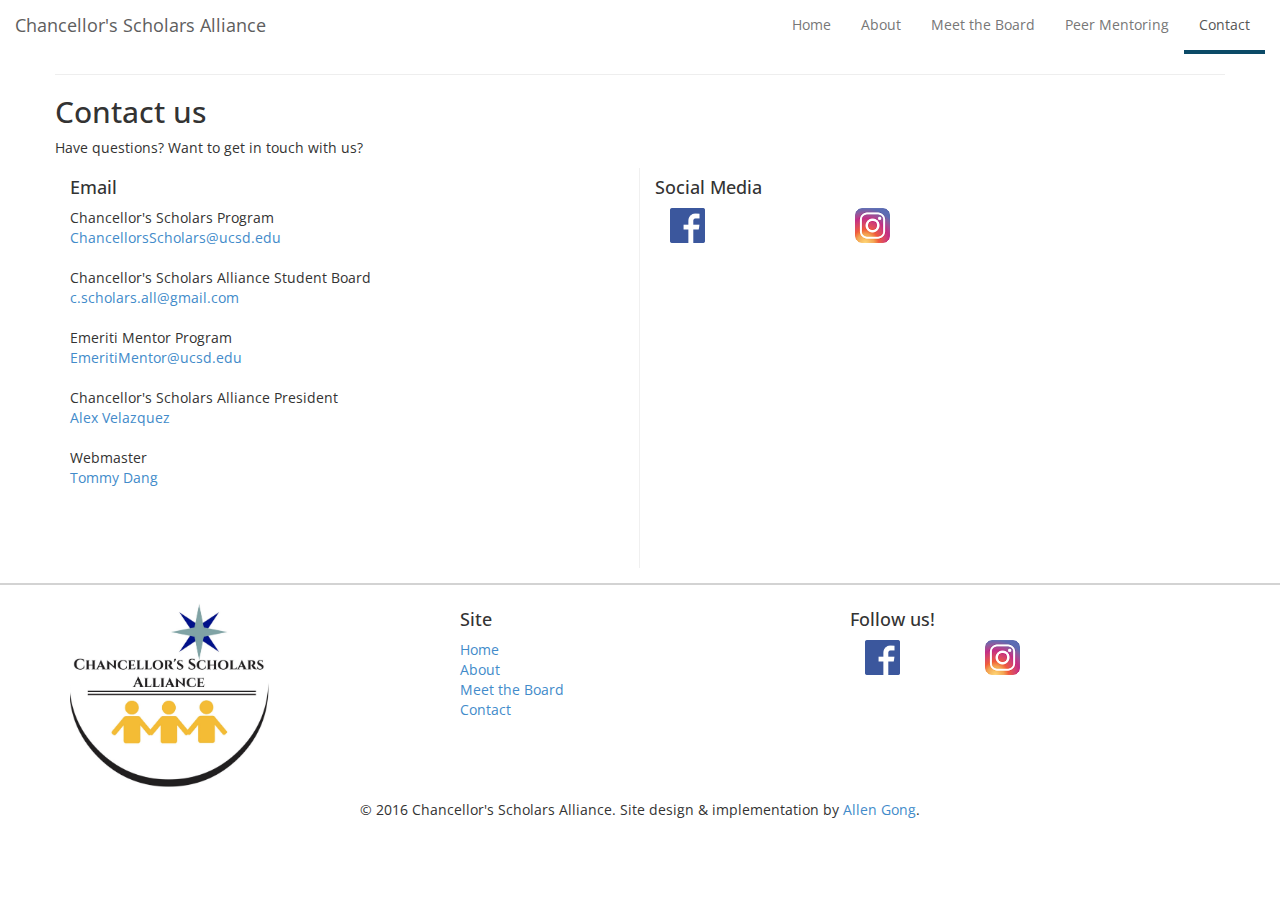
<file: contact.html>
<!DOCTYPE html>
<html lang="en">
    <head>
      <meta charset="utf-8">
      <meta http-equiv="X-UA-Compatible" content="IE=edge">
      <meta name="viewport" content="width=device-width, initial-scale=1">
      <meta name="description" content="The official website of the Chancellor's Scholars Alliance.">
      <meta name="author" content="AllenG">
      <link rel="icon" href="img/csa-icon.png">

      <title>Contact Us | Chancellor's Scholars Alliance</title>

      <!-- core CSS -->
      <link href="css/bootstrap.min.css" rel="stylesheet">
      <!--
      <link href="css/jquery-ui.min.css" rel="stylesheet">
      <link href="css/jquery-ui.structure.min.css" rel="stylesheet">
      <link href="css/jquery-ui.theme.min.css" rel="stylesheet">-->
      <link href="css/animate.min.css" rel="stylesheet" />
      <link href="https://cdnjs.cloudflare.com/ajax/libs/font-awesome/4.4.0/css/font-awesome.min.css" rel="stylesheet" />
      <link rel="stylesheet" href="css/site-specific.css">
      <link href='https://fonts.googleapis.com/css?family=Open+Sans:400,600' rel='stylesheet' type='text/css'>

      <!-- HTML5 shim and Respond.js IE8 support of HTML5 elements and media queries -->
      <!--[if lt IE 9]>
        <script src="https://oss.maxcdn.com/html5shiv/3.7.2/html5shiv.min.js"></script>
        <script src="https://oss.maxcdn.com/respond/1.4.2/respond.min.js"></script>
      <![endif]-->
    </head>

    <body>

      <!-- top navigation -->
      <nav class="navbar navbar-default csa-nav">
        <div class="container-fluid">
          <!-- Brand and toggle get grouped for better mobile display -->
          <div class="navbar-header">
            <button type="button" class="navbar-toggle collapsed" data-toggle="collapse" data-target="#csa-top-nav" aria-expanded="false">
              <span class="sr-only">Toggle navigation</span>
              <span class="icon-bar"></span>
              <span class="icon-bar"></span>
              <span class="icon-bar"></span>
            </button>
            <a class="navbar-brand" href="index.html">Chancellor's Scholars Alliance</a>
          </div>

          <!-- Collect the nav links, forms, and other content for toggling -->
          <div class="collapse navbar-collapse" id="csa-top-nav">
            <ul class="nav navbar-nav navbar-right">
              <li><a href="index.html">Home</a></li>
              <li><a href="about.html">About</a></li>
              <li><a href="meettheboard.html">Meet the Board</a></li>
              <li><a href="peer-mentoring.html"> Peer Mentoring </a></li>
              <li class="active"><a href="contact.html">Contact</a></li>
            </ul>
          </div><!-- /.navbar-collapse -->
        </div><!-- /.container-fluid -->
      </nav>

      <!-- main content contact us -->
      <div class="container contact-main">
        <div class="row">
          <hr />
          <h2>Contact us</h2>
          <p>
            Have questions? Want to get in touch with us?
          </p>

          <div class="col-sm-6 col-1">
            <h4>Email</h4>
            Chancellor's Scholars Program<br>
		  <a href="mailto:ChancellorsScholars@gmail.com">ChancellorsScholars@ucsd.edu</a>
		  <br>
		  <br>Chancellor's Scholars Alliance Student Board<br>
		  <a href="mailto:c.scholars.all@gmail.com">c.scholars.all@gmail.com</a>
		  <br>
		  <br>Emeriti Mentor Program<br>
		  <a href="mailto:EmeritiMentor@gmail.com">EmeritiMentor@ucsd.edu</a>
		  <br>
      <br> Chancellor's Scholars Alliance President <br>
      <a href="mailto:a4velazq@ucsd.edu"> Alex Velazquez </a><br>
		  <br>Webmaster<br>
		  <a href="mailto:tod003@ucsd.edu"> Tommy Dang </a>
          </div>
          <div class="col-sm-6 col-2">
            <h4>Social Media</h4>
            <div class="social-media">
              <div class="col-sm-4">
                <a href="https://www.facebook.com/groups/480410525345932/" target="_blank" title="Facebook"><img alt="facebook" src="img/FB-f-Logo__blue_57.png" /></a>
              </div>
			<div class="col-sm-4">
                <a href="https://www.instagram.com/ucsd_chancellorscholars/" target="_blank" title="Instagram"><img alt="instagram" src="img/instagram_logo.png" /></a>
              </div>
              <div class="col-sm-8">
                <!-- placeholder for alignment, replace with actual links when those accounts are set up -->
              </div>
            </div>
            <br /><br />
            <!--<div style="clear:both">More coming soon!</div> -->
          </div>
      </div>
      </div>
      <div class="bar-divider gray"></div>
      <footer>
        <div class="container">
          <div class="row">
            <div class="logo col-sm-4">
              <img class="lazy" alt="csa logo" data-original="img/csa-logo.jpg" src="" />
            </div>

            <div class="site-map col-sm-4">
              <h4>Site</h4>
              <div class="site-links">
                <div><a href="index.html">Home</a></div>
                <div><a href="about.html">About</a></div>
                <div><a href="meettheboard.html">Meet the Board</a></div>
                <div><a href="contact.html">Contact</a></div>
              </div>
            </div>

            <div class="follow col-sm-4">
              <h4>Follow us!</h4>
              <div class="social-media">
                <div class="col-sm-4">
                  <a href="https://www.facebook.com/groups/480410525345932/" target="_blank" title="Facebook"><img alt="facebook" src="img/FB-f-Logo__blue_57.png" /></a>
                </div>
              </div>
              <div class="social-media">
                <div class="col-sm-4">
                  <a href="https://www.instagram.com/ucsd_chancellorscholars/" target="_blank" title="Instagram"><img alt="instagram" src="img/instagram_logo.png" /></a>
                </div>
              </div>
            </div>
          </div>
          <div class="row text-center">
            <p>&copy; 2016 Chancellor's Scholars Alliance. Site design &amp; implementation by <a href="mailto:alm.gong@gmail.com">Allen Gong</a>.</p>
          </div>
        </div>
      </footer>
    </body>

  <!-- scripts placed at bottom to not defer loading -->
  <script src="https://cdnjs.cloudflare.com/ajax/libs/jquery/2.1.4/jquery.min.js"></script>
  <script src="js/bootstrap.min.js"></script>
  <script src="js/jquery-ui.min.js"></script>
  <script src="js/jquery.lazyload.min.js"></script>
  <script type="text/javascript">
  $(document).ready(function() {
    $('.lazy').lazyload({
      effect:'fadeIn'
    });

    $('nav li:not(.active)').hover(function() {
      $(this).addClass('active');
    },
    function() {
      $(this).removeClass('active');
    });
  });
  </script>
</html>
</file>
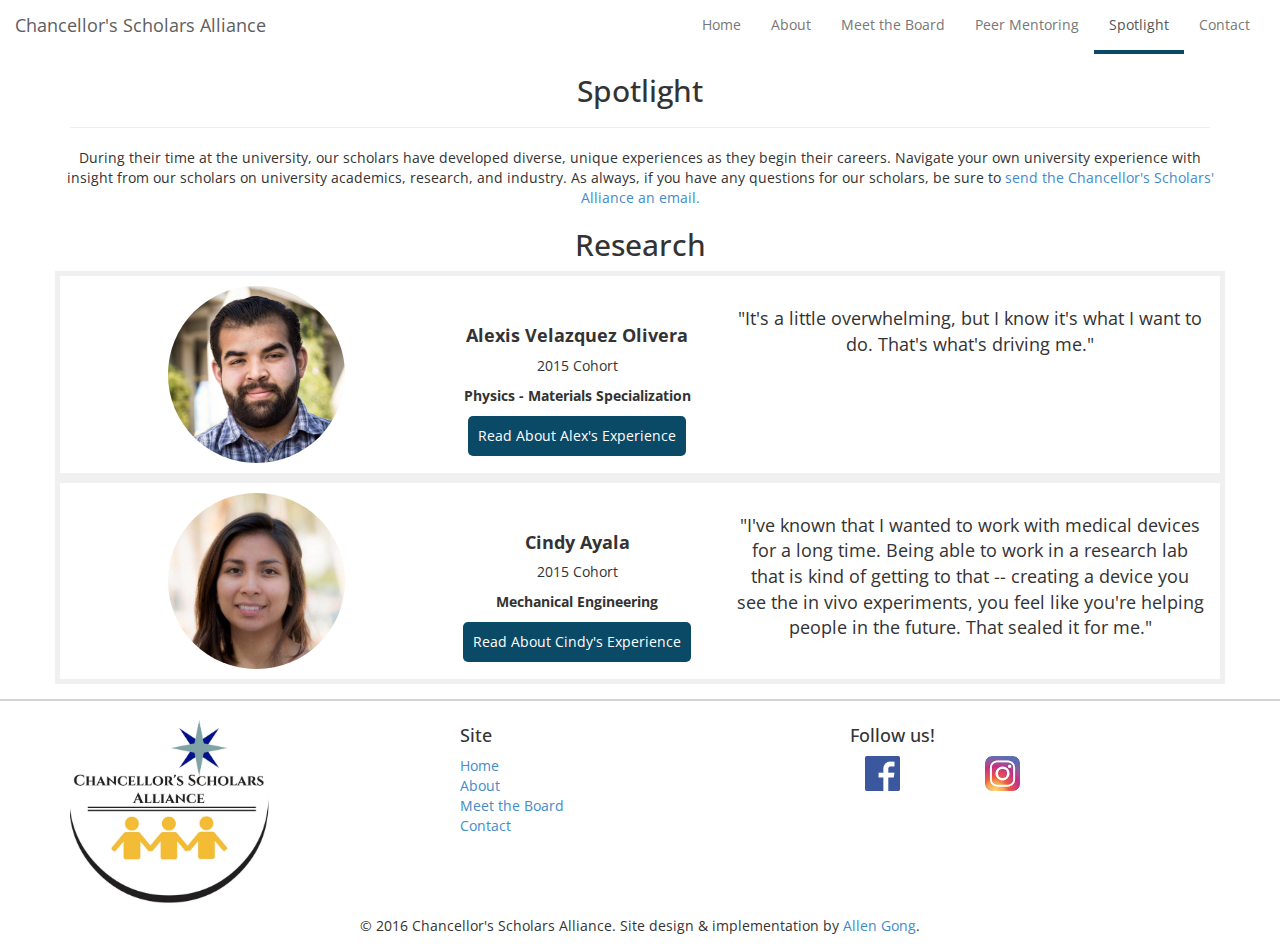
<file: spotlight.html>
<!DOCTYPE html>
<html lang="en">
<head>
  <meta charset="utf-8">
  <meta http-equiv="X-UA-Compatible" content="IE=edge">
  <meta name="viewport" content="width=device-width, initial-scale=1">
  <meta name="description" content="The official website of the Chancellor's Scholars Alliance.">
  <meta name="author" content="AllenG">
  <link rel="icon" href="img/csa-icon.png">

  <title>Spotlight | Chancellor's Scholars Alliance</title>

  <!-- core CSS -->
  <link href="css/bootstrap.min.css" rel="stylesheet">
  <link href="https://cdnjs.cloudflare.com/ajax/libs/font-awesome/4.4.0/css/font-awesome.min.css" rel="stylesheet" />
  <link rel="stylesheet" href="css/site-specific.css">
  <link href='https://fonts.googleapis.com/css?family=Open+Sans:400,600' rel='stylesheet' type='text/css'>

  <!-- HTML5 shim and Respond.js IE8 support of HTML5 elements and media queries -->
      <!--[if lt IE 9]>
        <script src="https://oss.maxcdn.com/html5shiv/3.7.2/html5shiv.min.js"></script>
        <script src="https://oss.maxcdn.com/respond/1.4.2/respond.min.js"></script>
      <![endif]-->
</head>

  <body>
    <!-- top navigation -->
    <nav class="navbar navbar-default csa-nav">
      <div class="container-fluid">
        <!-- Brand and toggle get grouped for better mobile display -->
        <div class="navbar-header">
          <button type="button" class="navbar-toggle collapsed" data-toggle="collapse" data-target="#csa-top-nav" aria-expanded="false">
            <span class="sr-only">Toggle navigation</span>
            <span class="icon-bar"></span>
            <span class="icon-bar"></span>
            <span class="icon-bar"></span>
          </button>
          <a class="navbar-brand" href="index.html">Chancellor's Scholars Alliance</a>
        </div>

        <!-- Collect the nav links, forms, and other content for toggling -->
        <div class="collapse navbar-collapse" id="csa-top-nav">
          <ul class="nav navbar-nav navbar-right">
            <li><a href="index.html">Home</a></li>
            <li><a href="about.html">About</a></li>
            <li><a href="meettheboard.html">Meet the Board</a></li>
            <li><a href="peer-mentoring.html"> Peer Mentoring </a></li>
            <li class="active"><a href="spotlight.html"> Spotlight </a></li>
            <li><a href="contact.html">Contact</a></li>
          </ul>
        </div><!-- /.navbar-collapse -->
      </div><!-- /.container-fluid -->
    </nav>

    <div class="container csa-board text-center">
      <h2> Spotlight </h2>
      <hr />
      <div class="row">
        <p> During their time at the university, our scholars have developed diverse, unique experiences as they begin their careers. Navigate your own university experience with insight from our scholars on university academics, research, and industry. As always, if you have any questions for our scholars, be sure to <a href="mailto:c.scholars.all@gmail.com"> send the Chancellor's Scholars' Alliance an email. </a>
        </p>

        <div>
          <h2> Research </h2>
          <div class="spotlight-scholar">
            <div class="col-sm-4 peer-mentoring-image">
              <img alt="board picture" class="lazy" data-original="img/board/alex_velazquez2.JPG" />
            </div>
            <div class="col-sm-3 spotlight-desc">
                <h4> <b> Alexis Velazquez Olivera </b> </h4>
                <p> 2015 Cohort </p>
                <p> <b>Physics - Materials Specialization </b> </p>
                <button class="spotlight-btn" data-toggle="collapse" data-target="#alex-text"> Read About Alex's Experience </button>
            </div>
            <div class="col-sm-5 spotlight-brief">
              <p> "It's a little overwhelming, but I know it's what I want to do. That's what's driving me." </p>
            </div>
            <div id="alex-text" class="collapse col-sm-12 spotlight-tab-content">
              <p><b> What kind of research do you do?</b></p>
              <p>So, I work in different labs on campus, primarily, I focus on doing materials science research. I would say that my main lab is the McKittrick (?) lab, based in the MAE department. It's a Materials Science lab, but its general theme is focusing on bio-inspired work. Another lab that I have worked in is in the Physics department and that's the Maple lab. Its main focus is producing superconductors that are viable at relatively high temperatures.</p>
              <p><b>What is your day-to-day work here like as a research assistant?</b></p>
              <p>It varies depending on the project and the day. I have developed mostly into an independent worker. A lot of research assistants have a lot of hand-holding, which is great, but it leads into being independent like I am. The first basis when you start working in the lab is that you'll first work closely with a graduate student, who is a PhD candidate, rather than the professor themself. Some professors do work with you if it's a smaller lab, but for the most part you work with a graduate student. They'll inform you about the different types of projects that they're working on and ask you what you're more interested in, once you've already gone through those motions with the professor. Once you start working in the lab itself, you'll have to do your safety training first, but then that transitions into doing a little more remedial tasks. It can be something simple like measuring out different masses, doing different calculations, stuff like that, and then just starting simple parts of the project. Eventually, it'll start to develop into where you're a kind of a second leader of the project itself. You'll be making decisions but you'll be checking in with a graduate student still. I personally have gotten to the point where I do help graduate students with their projects, but I also have my own projects that I work on as well. So I have done a lot of the research of my own at this point. I check in with graduate students and professor McKittrick, but for the most part I can make a lot of decisions myself because I have grounded a lot of the work in research as well.</p>
              <p><b>How did you decide that research was something that you wanted to do?</b></p>
              <p> I thought about industry at first, if I'm being frank. I realized that the two major options we have are research and industry. I started to think about the fact that I never really gave academia and research a chance. I thought about the fact that, yes, in industry it's an immediate way of making good money [CHUCKLE] but the PhD track pays off a lot more in the long run, at least with respect in certain careers. With a PhD in research, I can actively give back to my community more easily than in industry. So with industry to me I saw it as a place where of course I would be putting in a lot of hours, just like with research, cause they both entail a lot of the same things, and potential make back a lot of money quickly that I could get back in scholarships and things like that. But if I went through the academia track I could integrate myself a lot more in the community while also benefiting myself because of the fact that -- yes in industry I can work with what I like, but in research I would be making what I like.</p>
              <p> Developing new methods to develop new materials, or just finding new materials, better ways of making them cheaper and easily accessible to lots of low-income communities. That's what I want to do.</p>
              <p><b>Could you talk about your experience in first reaching out to a lab to talk about doing research there?</b></p>
              <p>I've had a bit of a non-traditional track. The typical path is that you look up your professors and you email them. And you email them again, because professors are busy. And from there you set up a meeting and start to talk about what you want to do. But I personally am a lot more enthusiastic about it. So what I decided to do was looked up the professors I liked I looked up their teaching schedules, because I know how hard they are to get into contact with via email. So I did email her, but then I decided to enroll in a freshman seminar she was luckily teaching in the same quarter that I found her. And so I attended the seminar and office hours for another class she was teaching and so I got to know her through these experiences very closely before I finally impacted her with the fact that I had been emailing her about research as well. And from there she said "Well, yeah, I already know you, and I knnow you're interested, and I know you're capable, so let me just get you in contact with my graduate students." So from there I had already established a connection with the professor and I started to integrate myself more with the graduate students because they're the ones who can speak to your merit and capability and push the professor to get you more in tune with the lab as well. So that's how I did it. I looked for her in her classes and from there everything just kind of flowed out. But for my other lab, in the Physics department we have a course called PHYS 133, that is literally doing research. So you get placed into a lab, placed in certain projects that they designed in a class. From there I performed well enough that they asked me to come back as a repeating research assistant outside of the class itself. So there's also opportunities like that in other departments, I believe.</p>
              <p><b>From what I understand, you go to a lot of conferences. What's the build up to going to a conference, to what the conference is like, what do you do there, and then what do you take away from the conference after you get back?</b></p>
              <p> This is kind of funny because I just finished up a couple of post-conference surveys, so it's kind of fresh on my mind. I would say that the first conference is definitely gonna be an impactful experience. The other conferences somewhat trail off from there, in that they become a kind of normalized activity for you. The first conference is of course the most important, because that's when you first present yourself to the field. A lot of the people at these conferences are going to be repeat-attendees, that in the future might be your colleagues or potential bosses. Whenever you're at a conference, especially your first one, you want to come well-prepared. If you're looking to apply to graduate school, or summer research opportunities or things like that, a lot of people bring business cards, resumes, things like that, because these conferences really seem like giant networking opportunities. I definitely give merit to that, and push that forward a lot, but I also see it as a great opportunity to get feedback on the work you're doing and develop that work. A lot of the time when you attend these, at least as undergrad and even as grad students, you're attending to present your work. There's an opportunity to receive some type of award afterwards. You'll have judges that are the top researchers in your field, most of the time. Those judges will be able to engage with you in on-the-spot conversations about your work. A lot of time they'll be able to give you feedback, because they also do work related to it, so I've also gotten a lot of potential future steps and collaborations offered to me for the work I've been doing. Thankfully, I've had a lot of people ask me to apply to their graduate programs and been given extra support and resources in applying to those graduate programs because of how impressed they were with my work. So it's not only a place where you can network with potential future employers or peers, but it's also a great place to receive a lot of additional resources so you can be successful in your future track. If I'm being honest, it's also a great way to explore and even travel the country.</p>
              <p> Texas and Indianapolis are the two that I went to this year, and I never would have gone to those places, if I'm being honest, I've always just been like Cali is my life. It was a great experience. Albeit I did not appreciate the weather as much in some areas. That just showed me that I would be willing to live there for a graduate program.</p>
              <p><b> So do most of these conferences take place at universities with graduate programs?</b></p>
              <p> They take place at conference halls. So like the San Diego Convention Center, they'd be at places like that. But often times there would be universities, like down the street. At all the conference I've been to, there are different workshops and sessions you can go to, and so these workshops and sessions can teach you about current work that's being done, how to apply to a PhD, and just how to develop yourself as a person in the field. One of the main things I like about them is that they always offer a college tour of the nearest college or colleges. They'll in particular make these college tours gear towards a specific field. So I as a physicist/engineering researcher was able to attend specific workshops and was offered a specific college tour that was different from what my friends in biomaterials and biomedicals experienced. </p>
              <p><b> For the bulk of the conference, are you standing there science fair style? Or what is it like?</b></p>
              <p>The main gist of it is, yes, you're presenting your work. Everybody gets to present their work for a range of 2 to 3 hours. But there's so many people cycling through the conference, so it's an ongoing thing. The main attraction for students is the exhibit hall. While you're presenting, in the same room (because it's a giant room) you'll have a lot of graduate schools and people from industry coming and setting up booths with lots of different opportunities. So they can tell you about fee waivers you can only get for attending these conferences, or other fee waivers you can get for low-income needs or stuff like that.</p>
              <p>Often times they'll ask for your name and they'll get you in their database so they can give you special offers that they provide for people in their database. Most often you're not in it because you're not in the immediate area with that school. It's definitely a great place to get access to a lot more money, if I'm being honest.</p>
              <p><b>I've heard that you've given a seminar about research?</b></p>
              <p>I've been asked to give a few talks and a couple lectures as well. Most often times it's just other undergraduate students. For Family Weekend I was asked to present my work with other people who did summer research via the AEP (Academic Enrichment Program) office. While I was presenting the work it wasn't just the students, but their families. So a lot of parents walked up to me and asked me about UCSD as a school and the benefits of research. I found that when I first started doing research my parents said "Oh that's cool, but, where's the money?" That's not how they directly asked it but that's like the whole point of sending us to school, right? Or at least, a major point, for low-income families especially. Some students had told me that they were into it but their parents were not necessarily encouraging. After talking to their parents, explained to them what I was doing and the significance of it -- you know, groundbreaking research -- they were more inclined to support their kids. That was a very good feeling for me. For the most part during these lectures or seminars or small workshops with students, I'm able to give real feedback to the students. When we open it up to more one-on-one conversations or direct questions from the workshop, it gets a lot more real. How are you handling the stress, are you actually eating, do you know if you're going to be doing things like this. I feel like I'm able to give real answers to these students because it's not just -- of course, it's a great opportunity in general, but it does put a strain on your life. Research isn't easy, especially if you're doing great research, but it's definitely a work in progress for everybody. As you work through these things it becomes more second-nature in my opinion.</p>
              <p><b>How many years have you been doing research now?</b></p>
              <p> Two? Two and a half. I started not last summer but the summer before that. I had done a high school program with COSMOS. That's a UC-based summer program that gets high school students and gets them to UC campuses so you can see what that experience is like. So we got experience in the lab during that summer, like general lab techniques. But I got close to the professor. So he let me help him, actually, a little with the experiments. So if you get close in any of these types of programs, it would definitely be a benefit. I did a bit of research then, and I helped with some online reading after that, but my first real lab experience didn't come until two summers ago. And from there it's been ongoing.</p>
              <p><b>So did you start emailing professors, or sign up with a program?</b></p>
              <p> You can do it either way. Each program varies. Some of these programs you apply to and then they get you in contact with professors affilliated with them. There were a lot of great professors in the programs I applied to, STARS for instance, UCSD STARS, has a list of professors affiliated with them directly. If you apply directly, they'll connect you with a professor you say you want to work with. I had already been working with Professor McKittrick, but she wasn't affiliated with them, so I talked to her and she said she'd be more than interested. A lot of the time professors are crazy about summer undergrads, but they can't get them because you have to pay for them. So it works hand-in-hand in that when you apply to these programs, if you tell them you already have a professor that's interested, that seriously ups the likelihood that you get in, in my opinion. And when you talk to these professors and tell them you have a potential funding source, and you've already established a relationship, it's basically a guaranteed yes. So you benefit by reaching out to both at the same time.</p>
              <p>If I could go back and do it again, I'd definitely go back and start looking at professors in my first year. Often times people just ask for letters of rec from professors they've had classes with, which is perfectly fine. But if I could go back I would look at all the professors in the department right off the bat and say, "Maybe I should take a class with these professors." Not because their classes are easier, but because I'm actually interested in their work. That way you can integrate yourself into their office hours and classes and start to build that relationship right off the bat. And if you can't take a class with a professor for X, Y, or Z reason, then you can at least start to reach out to them early. When you know you have a professor you like, you can integrate them into your research applications.</p>
              <p><b>Any last advice for someone trying to get into research, or doesn't know if they want to do it yet?</b></p>
              <p>If you want to be successful in research, it's definitely a time investment. So, yes, if you're in it for the long run, you have to be really sure in my opinion. But it doesn't hurt to try it out for at least a quarter. I know people that tried out for a lab and were only with them for two weeks. At the end of the day there's no hard feelings. Yes, you are taking some of the lab's resources and it takes time to train you, but even if you only work for a little while they'll still benefit from having you. It doesn't hurt if you're honest. Try it out if it's of any interest of you. But make sure you're constantly reevaluating if it's an experience you like.</p>
              <p> Research, applying for research opportunities, getting professors interested in you is very much like industry in that you should prepare yourself for rejection. Sometimes it's just that professors don't have funding or time to meet with you. They're also teaching classes, already have undergrad or graduate students to work with, they're mentors in general, and you know, they're people. Even if the professor doesn't respond after two or three emails, it doesn't hurt to be polite and give a week at least or four or five days. Personally, after the third email, I'd be at their office hours. A lot of the time they're not ignoring you, even as an undergraduate student I get almost 200 emails a day. Bear that in mind: it's not you, it's the system.</p>
              <p><b>What are your plans moving forward?</b></p>
              <p> I found that I am interested in research, and I'm definitely going to continue considering it. But I'm also interested in industry, still. Apart from my research I've been doing work with project teams, as the project manager. I've been developing a lot of real-world applications for these projects. I'm at the crossroads where it feels like I have to decide right now. So I have applied to a graduate program, but I'm also looking at industry. I'm more than comfortable taking a year to do work. I'm probably going to look for some internship or job for a year. During that time I am still going to be in contact with my professors who have been helping me with my graduate study application, but I've had other external circumstances that make it important for me to get money for my family. But I am still very interested in applying for graduate programs, but that's more long-term. I am okay with waiting a year because I know it's something that I'm passionate about. I know it's not going to deter me from my lifetime goal. I'm trying to do both, I think would be the short answer. It's a little overwhelming, but I know it's what I want to do. That's what's driving me.</p>
            </div>
          </div>
          
          <div class="spotlight-scholar">
            <div class="col-sm-4 peer-mentoring-image">
              <img alt="board picture" class="lazy" data-original="img/peer-mentoring/2018-2019/cindy_ayala.jpg" />
            </div>
            <div class="col-sm-3 spotlight-desc">
                <h4> <b> Cindy Ayala </b> </h4>
                <p> 2015 Cohort </p>
                <p> <b> Mechanical Engineering</b></p>
                <button class="spotlight-btn" data-toggle="collapse" data-target="#cindy-text"> Read About Cindy's Experience </button>
            </div>
            <div class="col-sm-5 spotlight-brief">
              <p> "I've known that I wanted to work with medical devices for a long time. Being able to work in a research lab that is kind of getting to that -- creating a device you see the in vivo experiments, you feel like you're helping people in the future. That sealed it for me." </p>
            </div>
            <div id="cindy-text" class="collapse col-sm-12 spotlight-tab-content">
              <hr/>
              <p><b> What kind of research do you do? </b></p>
              <p> All of my research has been some type of Bioengineering research. I myself am not a bioengineering major, I guess I've been using my mechanical skills in the bioengineering field. So anything from studying how cells migrate in collagen to developing a device for a dialysis machine. </p>
              <p><b> How did you decide what type of research you wanted to do?</b></p>
              <p> I've known that I wanted to work with medical devices for a long time. Being able to work in a research lab that is kind of getting to that -- creating a device you see the in vivo experiments, you feel like you're helping people in the future. That sealed it for me. I knew that I liked the idea of working there. Once I started actually doing the dialysis, I knew for sure that's what I wanted to do. </p>
              <p><b> What was is your day-to-day experience like? </b></p>
              <p> During the summer, I would work for 40 hours a week. I would do anything from prepping for experiments, testing materials, and data analysis. During the school year I did 10 hours a week. I would do test prep, preparing cells for experiments, things leading up to experiments, and helping graduate students with their research. </p>
              <p><b> Do you feel like you're able to contribute in the lab? </b></p>
              <p> The summer research program faculty does a good job of helping you along the way with having a graduate mentor who guides you through things. I got really lucky, I had good mentors who prepared me and taught me how to do things. I walked in not knowing anything, and having good mentors really helped me prepare. </p>
              <p><b> What advice would you have for someone who is interested in getting into research? </b></p>
              <p> I would definitely say at least try to do one research experience, like during the summer. The easiest way that I've seen is to apply to summer research programs. And it doesn't even have to be at UCSD. There are so many research programs, like at every institution -- the top leading research institutions all have these programs specifically to show students what research is all about. I think that's a really great experience to do at least once. I know that UC Leads -- you usually apply your second year -- so I would advise people who are freshmen to do a summer research program. Apart from that, you can always email professors and see if you can get a reply back. There are three different options from emailing professors: one, they don't respond at all, which isn't bad, or you get a response and they say yeah, let's talk and something could happen, or they respond and say, "Hey, I don't have time", or funding, or something like that, but they can guide you to another faculty member who they know can help you. I would say emails help a lot. I got a couple of interviews to work in a different lab through emailing people. It takes a long time and a lot of professors don't respond, but sometimes you can get a really good research opportunity from it. </p>
              <p><b>  When it comes to emailing professors, especially for underclassmen, a big concern is they don't know what to say, or how to present themselves as someone who is capable of helping do research because I don't feel like I know anything. Do you have any advice for people in that situation? </b></p>
              <p> I would say do your research on the faculty members. Even if you have no experience, if you have some type of draw to their research, that helps so that you can be like "I don't have research experience, but I am very interested in what you're doing." Talk about your main motivation -- not really what you can bring, but how much motivation you have to learn something new. I think that's really important, to say "This is really interesting to me and I'm willing to put the work into it." And, obviously, if you have no prior experience, professors know that most students are like that. They don't expect everyone to come in and know everything. And that's where you have to find a good mentor in the lab either a graduate student or a post-doc or something, someone who is willing to be like "Hey, I was in your position x number of years ago and want to give a student help like I got." </p>
              <p><b> How do you go about doing research on professors and what they do? </b></p>
              <p> Every faculty member has a webpage. They have a little information about their research, or the institution that they attended for undergrad, grad school, all of that. So you can look at their timeline and what their background is. You can also google their names in Google Scholar and see their papers, and I think that's the easiest way, is just to read their papers and see what they're involved in and what direction their research is going. </p>
              <p><b> How did you get into research? </b></p>
              <p> At first, I tried just emailing professors in my Freshman year. From that, I also applied to summer research programs. So my first research experience was from a bioengineering research program. There, I was able to meet graduate students who needed help in their lab and through that and through UC Leads I was able to get funded to do two more years of research. </p>
              <p><b> What do you mean by being funded? </b></p>
              <p>Right, so most research programs will fund you which means that, specifically for the summer, they'll pay for your housing, and basically means whatever lab you go to doesn't have to pay you. It's usually a big motivator for professors who think I have this student working for me, they'll want to be paid. But if you say "Hi, I'm fully funded," it means you're not expecting any money from them. The lab itself usually plays for the research you're doing in the lab, as in the equipment that you're using, but your own funding for yourself to live off of is through the program.</p>
              <p><b>If you email people, most of the time, is it going to be a paid position, or are most positions unpaid, or is it more lab-to-lab?</b></p>
              <p>It's really lab-to-lab. It's dependent on how you feel -- if you're a person who's just starting research, you should come into it expecting that you're not going to get paid, to learn the basics. I think that's an important point to put when you email, say you're willing to do this as an internship, just to learn. But most positions that are paid in labs, I would say you get them after working there for some time or if you have a lot of experience and they really want you to work there. But unpaid positions are still valuable. You're still getting the experience.</p>
              <p><b>What's the difference between the work you would do as a paid or an unpaid research assistant?</b></p>
              <p>I really think it's dependent on how much funding a PI has. If the PI really just can't pay you, no matter how much work you do you're not going to get paid. On the other side, if you have a PI that has a lot of money they can see oh, you do a lot of work, you're going to get paid. I think it's totally dependent on the PI and how much they get from funding.</p>
              <p><b>You mentioned that for summer programs, you would do UC Leads. Are there any other programs like that, or is that the big one?</b></p>
              <p>That's the big one because that's the two-year program. But most other ones -- I know UCSD has so many other summer research programs, and there's SRTP through UCSD, there's Bioengineering REU, and AEP, and there's so many other ones, you can google 'UCSD summer research programs' and they'll be a lot that pop up. The only big thing is that most of those deadlines are pretty early, usually around February, and that would be be the main limitation. If someone's in their Spring Quarter and looking for research programs most of them will have already closed.</p>
              <p><b>What is the typical career path for people who decide to do research?</b></p>
              <p>In engineering, a lot of people who do graduate school are hoping to do post-doc and then become a PI eventually. But there a lot of people who, after their PhD, will opt for starting a company. I know that a lot of graduate programs even have summer internship opportunities, so you apply to a graduate program and during the summers you go work in industry. So that's what I'm looking towards, to have the research, but in the summers have the industry experience, and be able to have a little bit of both.</p>
              <p><b> What are your personal plans moving forward? </b></p>
              <p>I'm applying to bio-medical engineering programs. I know I don't want to stay in academia. I would hope to do some type of industry research specifically for medical devices. In grad school, I hope to either work on some type of dialysis machine, like the one I worked on, or more specifically cardiology, like heart computation, fluid dynamics of the heart. One of those two things. And then take that into industry out of graduate school.</p>
              <p><b>Do you have any last pieces of advice or comments about research you mention about research?</b></p>
              <p>I would just say it's never too early to start, even if you're a first year you can still start emailing professors, even if you have no experience. A few faculty members who I emailed my first or second quarter responded saying, "Hi, maybe email me again in a quarter and see how your grades are doing." Keep that connection going, that communication between yourself and the faculty member.</p>
              <p>What I learned -- never did, but learned later on that really helps is emailing grad students. They're actually a lot more likely to read their emails and they also know the research that's going on. So they know if they need help or if other grad students need help. It's a lot more direct and later on you can both talk to the PI together. And I feel like that is actually a really great way to get into lab, by talking to grad students first. PIs will list their grad students, post-docs on a web page or lab page.</p>
            </div>
          </div>
        </div>
      </div>
    
    </div>
  
    <!-- Start Footer -->
    <div class="bar-divider gray"></div>
    <footer>
      <div class="container">
        <div class="row">
          <div class="logo col-sm-4">
            <img class="lazy" alt="csa logo" data-original="img/csa-logo.jpg" src="" />
          </div>

          <div class="site-map col-sm-4">
            <h4>Site</h4>
            <div class="site-links">
              <div><a href="index.html">Home</a></div>
              <div><a href="about.html">About</a></div>
              <div><a href="meettheboard.html">Meet the Board</a></div>
              <div><a href="contact.html">Contact</a></div>
            </div>
          </div>

          <div class="follow col-sm-4">
            <h4>Follow us!</h4>
            <div class="social-media">
              <div class="col-sm-4">
                <a href="https://www.facebook.com/groups/480410525345932/" target="_blank" title="Facebook"><img alt="facebook" src="img/FB-f-Logo__blue_57.png" /></a>
              </div>
            </div>
            <div class="social-media">
              <div class="col-sm-4">
                <a href="https://www.instagram.com/ucsd_chancellorscholars/" target="_blank" title="Instagram"><img alt="instagram" src="img/instagram_logo.png" /></a>
              </div>
            </div>
          </div>
        </div>
        <div class="row text-center">
          <p>&copy; 2016 Chancellor's Scholars Alliance. Site design &amp; implementation by <a href="mailto:alm.gong@gmail.com">Allen Gong</a>.</p>
        </div>
      </div>
    </footer>
  </body>

  <!-- scripts placed at bottom to not defer loading -->
  <script src="https://cdnjs.cloudflare.com/ajax/libs/jquery/2.1.4/jquery.min.js"></script>
  <script src="js/bootstrap.min.js"></script>
  <script src="js/jquery-ui.min.js"></script>
  <script src="js/jquery.lazyload.min.js"></script>
  <script type="text/javascript">
  $(document).ready(function() {
    $('.lazy').lazyload({
      effect:'fadeIn'
    });

    $('nav li:not(.active)').hover(function() {
      $(this).addClass('active');
    },
    function() {
      $(this).removeClass('active');
    });
  });
  </script>
  <!-- Tabs / Scholar stories -->
  <script type="text/javascript">
    function openSpotlightTab(evt, sectionName) {
      // Declare all variables
      var i, tabcontent, tablinks;

      // Get all elements with class="tabcontent" and hide them
      tabcontent = document.getElementsByClassName("spotlight-tab-content");
      for (i = 0; i < tabcontent.length; i++) {
        tabcontent[i].style.display = "none";
      }

      // Get all elements with class="tablinks" and remove the class "active"
      tablinks = document.getElementsByClassName("spotlight-tab-link");
      for (i = 0; i < tablinks.length; i++) {
        tablinks[i].className = tablinks[i].className.replace(" active", "");
      }

      // Show the current tab, and add an "active" class to the button that opened the tab
      document.getElementById(sectionName).style.display = "block";
      evt.currentTarget.className += " active";
    }
  </script>
</html>
</file>
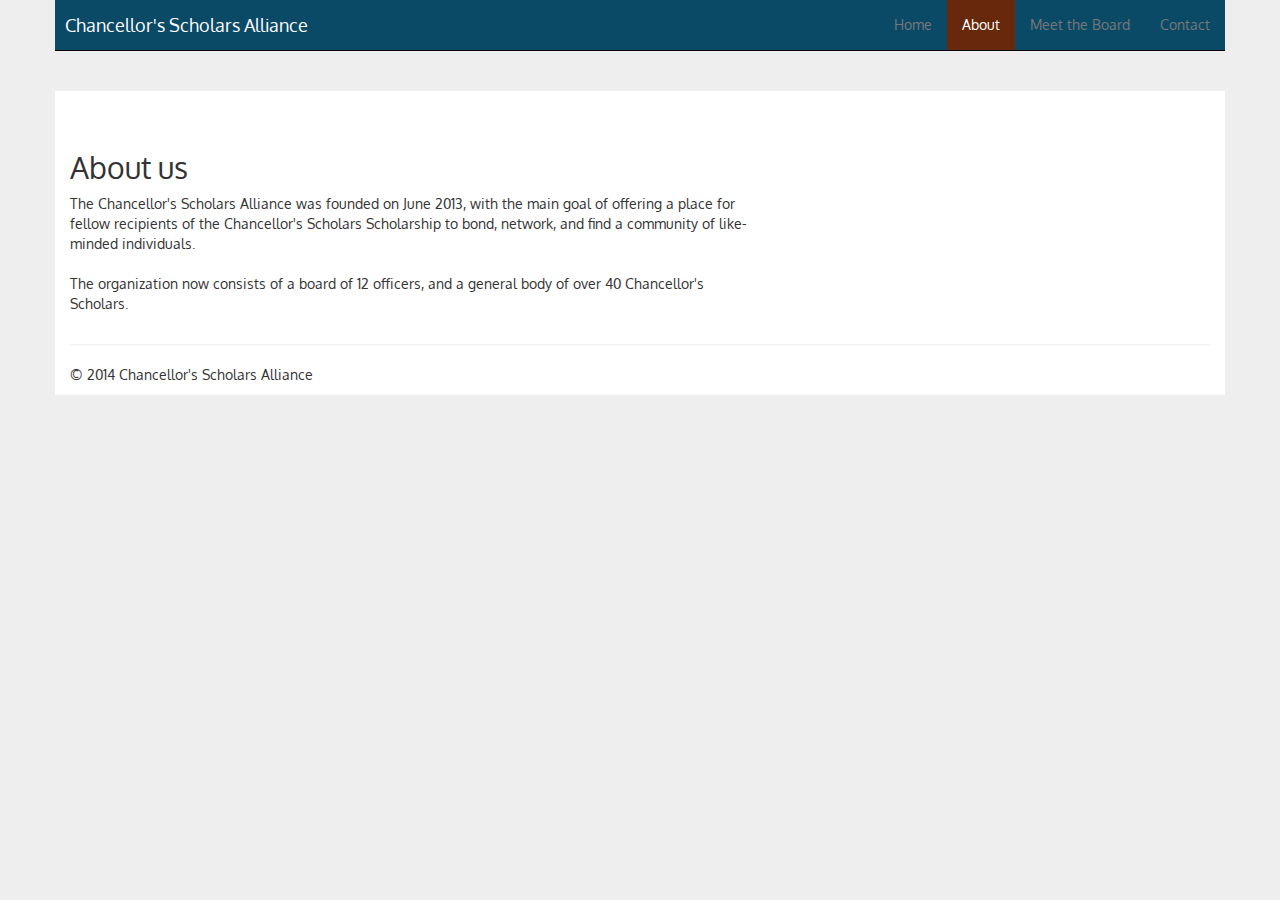
<file: old_site/about.html>
<!DOCTYPE html>
<html lang="en">
  <head>
    <meta charset="utf-8">
    <meta http-equiv="X-UA-Compatible" content="IE=edge">
    <meta name="viewport" content="width=device-width, initial-scale=1">
    <meta name="description" content="">
    <meta name="author" content="">
    <link rel="icon" href="img/csa-icon.png">

    <title>Chancellor's Scholars Alliance</title>

    <!-- core CSS -->
    <link href="css/bootstrap.min.css" rel="stylesheet">
    <link rel="stylesheet" href="css/site-specific.css">
    <link href='http://fonts.googleapis.com/css?family=Oxygen' rel='stylesheet' type='text/css'>

    <!-- HTML5 shim and Respond.js IE8 support of HTML5 elements and media queries -->
    <!--[if lt IE 9]>
      <script src="https://oss.maxcdn.com/html5shiv/3.7.2/html5shiv.min.js"></script>
      <script src="https://oss.maxcdn.com/respond/1.4.2/respond.min.js"></script>
    <![endif]-->

  </head>
<!-- NAVBAR
================================================== -->
  <body>
    <div class="navbar-wrapper">
      <div class="container">

        <div class="navbar navbar-inverse navbar-static-top" role="navigation">
          <div class="container">
            <div class="navbar-header">
              <a class="navbar-brand csa-home" href="index.html">Chancellor's Scholars Alliance</a>
            </div>
            <div class="navbar-collapse collapse pull-right csa-top-nav">
              <ul class="nav navbar-nav">
                <li><a href="index.html">Home</a></li>
                <li class="active"><a href="about.html">About</a></li>
                <li><a href="meettheboard.html">Meet the Board</a></li>
                <li><a href="contact.html">Contact</a></li>
              </ul>
            </div>
          </div>
        </div>

      </div>
    </div>
    <br><br>
      <div class="container about-container">
        <div class="about-body">
          <br><br>
          <h2>About us</h2>
          <p>
            The Chancellor's Scholars Alliance was founded on June 2013, with the main goal of offering
            a place for fellow recipients of the Chancellor's Scholars Scholarship to bond, network, and 
            find a community of like-minded individuals.

            <br><br>
            The organization now consists of a board of 12 officers, and a general body of over 40 Chancellor's Scholars.
          </p>
        </div>
      
         
      <hr>

      <!-- FOOTER -->
      <footer>
        <p>&copy; 2014 Chancellor's Scholars Alliance</p>
      </footer>

    </div><!-- /.container -->


    <!-- Bootstrap core JavaScript
    ================================================== -->
    <!-- Placed at the end of the document so the pages load faster -->
    <script src="https://ajax.googleapis.com/ajax/libs/jquery/1.11.1/jquery.min.js"></script>
    <script src="js/bootstrap.min.js"></script>

    <script type="text/javascript">
      $(function() {
        //$('body').html('Site under construction, check back soon!');
      });
    </script>

  </body>
</html>
</file>
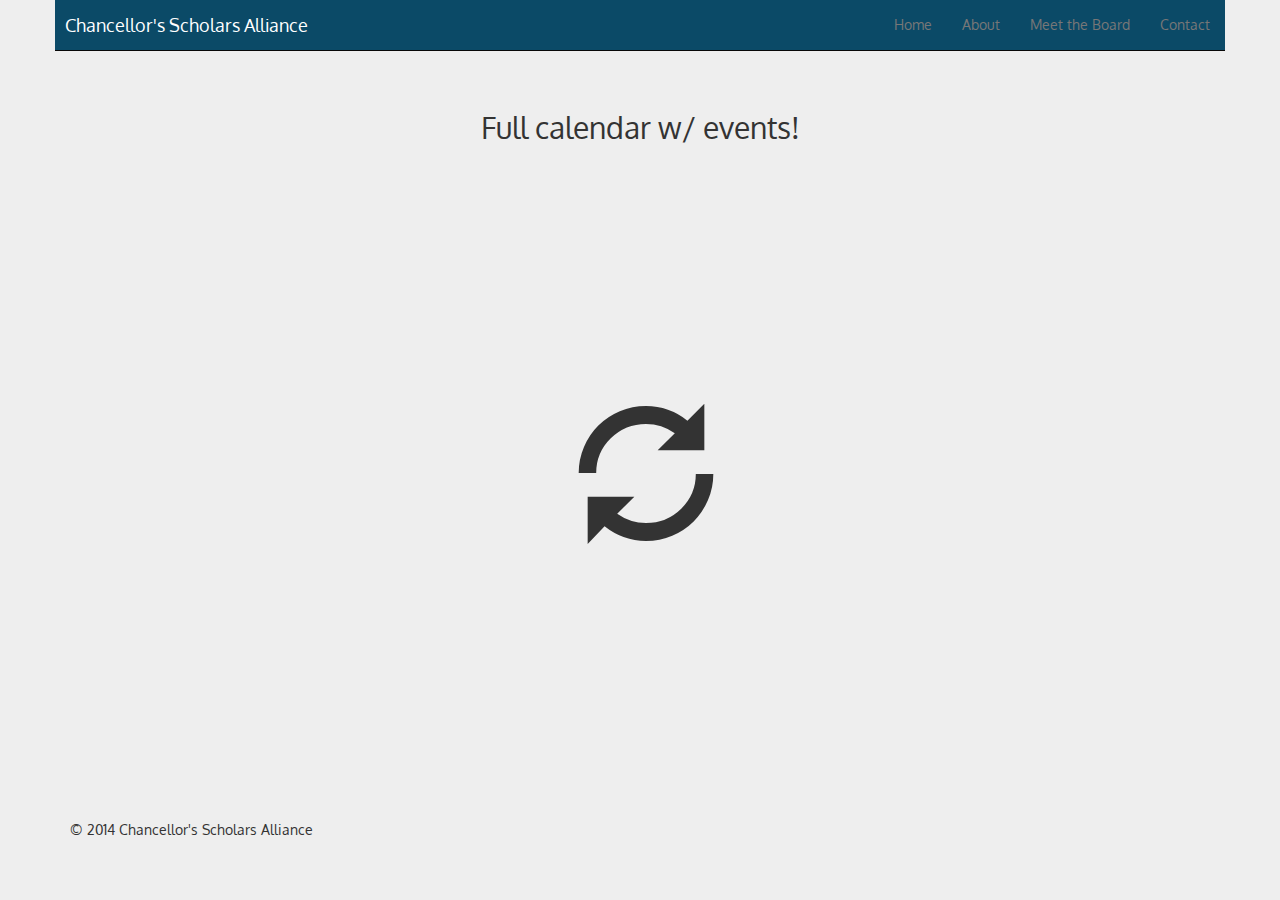
<file: old_site/calendar.html>
<!DOCTYPE html>
<html lang="en">
  <head>
    <meta charset="utf-8">
    <meta http-equiv="X-UA-Compatible" content="IE=edge">
    <meta name="viewport" content="width=device-width, initial-scale=1">
    <meta name="description" content="">
    <meta name="author" content="">
    <link rel="icon" href="img/csa-icon.png">

    <title>Chancellor's Scholars Alliance</title>

    <!-- core CSS -->
    <link href="css/bootstrap.min.css" rel="stylesheet">
    <link rel="stylesheet" href="css/site-specific.css">
    <link href='http://fonts.googleapis.com/css?family=Oxygen' rel='stylesheet' type='text/css'>

    <!-- HTML5 shim and Respond.js IE8 support of HTML5 elements and media queries -->
    <!--[if lt IE 9]>
      <script src="https://oss.maxcdn.com/html5shiv/3.7.2/html5shiv.min.js"></script>
      <script src="https://oss.maxcdn.com/respond/1.4.2/respond.min.js"></script>
    <![endif]-->

  </head>
<!-- NAVBAR
================================================== -->
  <body>
    <div class="navbar-wrapper">
      <div class="container">

        <div class="navbar navbar-inverse navbar-static-top" role="navigation">
          <div class="container">
            <div class="navbar-header">
              <a class="navbar-brand csa-home" href="index.html">Chancellor's Scholars Alliance</a>
            </div>
            <div class="navbar-collapse collapse pull-right csa-top-nav">
              <ul class="nav navbar-nav">
                <li><a href="index.html">Home</a></li>
                <li><a href="about.html">About</a></li>
                <li><a href="meettheboard.html">Meet the Board</a></li>
                <li><a href="contact.html">Contact</a></li>
              </ul>
            </div>
          </div>
        </div>

      </div>
    </div>
          <br><br>

          <div class="csa-google-calendar-full container text-center">
            <h2>Full calendar w/ events!</h2><br>
            <iframe src="https://www.google.com/calendar/embed?src=c.scholars.all%40gmail.com&ctz=America/Los_Angeles" style="border: 0" width="800" height="600" frameborder="0" scrolling="no"></iframe>
          
          <span class="glyphicon glyphicon-refresh glyphicon-refresh-animate"></span>
      <hr>

      <!-- FOOTER -->
      <footer>
        <p>&copy; 2014 Chancellor's Scholars Alliance</p>
      </footer>

    </div><!-- /.container -->


    <!-- Bootstrap core JavaScript
    ================================================== -->
    <!-- Placed at the end of the document so the pages load faster -->
    <script src="https://ajax.googleapis.com/ajax/libs/jquery/1.11.1/jquery.min.js"></script>
    <script src="js/bootstrap.min.js"></script>

    <script type="text/javascript">
      $(function() {
        //$('body').html('Site under construction, check back soon!');
      });
    </script>

  </body>
</html>
</file>
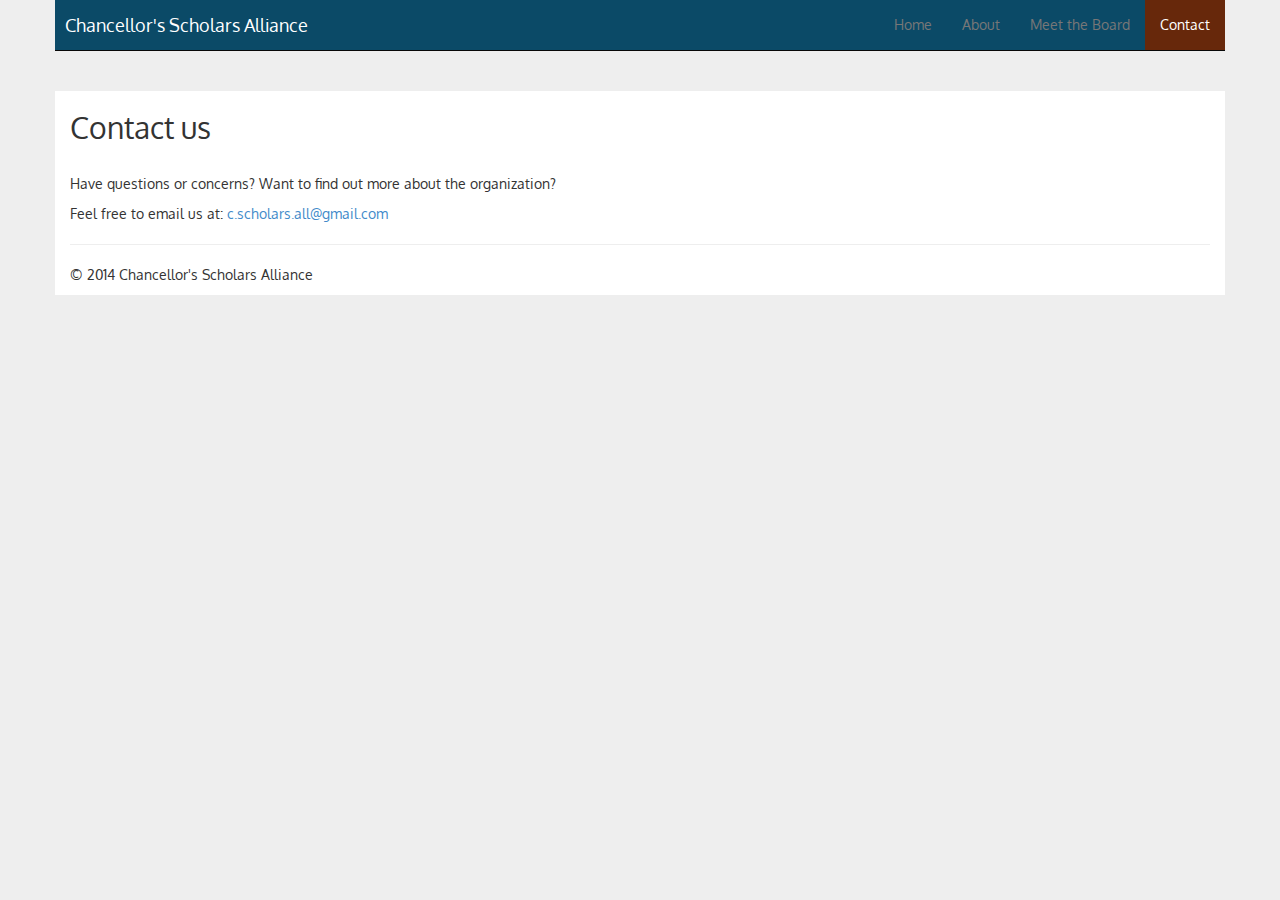
<file: old_site/contact.html>
<!DOCTYPE html>
<html lang="en">
  <head>
    <meta charset="utf-8">
    <meta http-equiv="X-UA-Compatible" content="IE=edge">
    <meta name="viewport" content="width=device-width, initial-scale=1">
    <meta name="description" content="">
    <meta name="author" content="">
    <link rel="icon" href="img/csa-icon.png">

    <title>Chancellor's Scholars Alliance</title>

    <!-- core CSS -->
    <link href="css/bootstrap.min.css" rel="stylesheet">
    <link rel="stylesheet" href="css/site-specific.css">
    <link href='http://fonts.googleapis.com/css?family=Oxygen' rel='stylesheet' type='text/css'>

    <!-- HTML5 shim and Respond.js IE8 support of HTML5 elements and media queries -->
    <!--[if lt IE 9]>
      <script src="https://oss.maxcdn.com/html5shiv/3.7.2/html5shiv.min.js"></script>
      <script src="https://oss.maxcdn.com/respond/1.4.2/respond.min.js"></script>
    <![endif]-->

  </head>
<!-- NAVBAR
================================================== -->
  <body>
    <div class="navbar-wrapper">
      <div class="container">

        <div class="navbar navbar-inverse navbar-static-top" role="navigation">
          <div class="container">
            <div class="navbar-header">
              <a class="navbar-brand csa-home" href="index.html">Chancellor's Scholars Alliance</a>
            </div>
            <div class="navbar-collapse collapse pull-right csa-top-nav">
              <ul class="nav navbar-nav">
                <li><a href="index.html">Home</a></li>
                <li><a href="about.html">About</a></li>
                <li><a href="meettheboard.html">Meet the Board</a></li>
                <li class="active"><a href="contact.html">Contact</a></li>
              </ul>
            </div>
          </div>
        </div>

      </div>
    </div>
          <br><br>

          <div class="container csa-container">
            <h2>Contact us</h2><br>
            <p>Have questions or concerns? Want to find out more about the organization?</p>
            <p>Feel free to email us at: <a href="mailto:c.scholars.all@gmail.com">c.scholars.all@gmail.com</a></p>

      <hr>

      <!-- FOOTER -->
      <footer>
        <p>&copy; 2014 Chancellor's Scholars Alliance</p>
      </footer>

    </div><!-- /.container -->


    <!-- Bootstrap core JavaScript
    ================================================== -->
    <!-- Placed at the end of the document so the pages load faster -->
    <script src="https://ajax.googleapis.com/ajax/libs/jquery/1.11.1/jquery.min.js"></script>
    <script src="js/bootstrap.min.js"></script>

    <script type="text/javascript">
      $(function() {
        //$('body').html('Site under construction, check back soon!');
      });
    </script>

  </body>
</html>
</file>
<file: css/site-specific.css>
/* Simple and Clean CSS, ordered in Alphabetical order */

body, html {
	font-family: 'Open Sans', sans-serif;
}
.bar-divider {
	width:100%;
	height:2px;
	margin:15px 0;
}
.contact-main .col-sm-6 {
	height:400px;
}
.contact-main .col-1{
	border-right:1px solid rgba(233,233,233,.7);
}
.csa-board .col-sm-6 {
	border:1px solid rgba(233,233,233,.7);
	padding:10px;
	height:500px;
}

.csa-board > .col-sm-3 {
	border-left: 5px solid rgba(233,233,233,.7);
	border-top: 5px solid rgba(233,233,233,.7);
	padding:20px;
	height:500px;
}

.csa-board .col-sm-3:nth-child(4n+0) {
	border-right: 5px solid rgba(233,233,233,.7);
}

.csa-board .col-sm-3:nth-child(1n+17) {
	border-bottom: 5px solid rgba(233,233,233,.7)
}

.csa-board .col-sm-6:nth-child(even) {
	border-right: none;
}

.csa-board .board-image img {
	width:50% !important;
}

.csa-calendar iframe {
	width:100%;
}
.csa-delay-1 {
	-webkit-animation-delay: .25s;
	-moz-animation-delay:.25s;
	box-animation-delay: .25s;
}
.csa-delay-2 {
	-webkit-animation-delay: .5s;
	-moz-animation-delay:.5s;
	box-animation-delay: .5s;
}
.csa-delay-3 {
	-webkit-animation-delay: .75s;
	-moz-animation-delay: .75s;
	box-animation-delay: .75s;
}
.csa-delay-4 {
	-webkit-animation-delay: 1s;
	-moz-animation-delay: 1s;
	box-animation-delay: 1s;
}
.csa-nav {
	border:none;
	background-color:white;
	margin-bottom:0;
}
.csa-main-col-1, 
.csa-main-col-2 {

}
.csa-main-col-1 {

}
.csa-main-col-2 {

}
.csa-main-updates {
	background-color:rgba(233,233,233,.7);
	height: 100%;
	border:1px solid transparent;
	border-radius:5px;
	padding: 3px 5px;
}
.csa-pitch {

}
.csa-pitch .pitch-image {
	height:150px;
	width:150px;
	margin:0 auto;
}
.csa-pitch .pitch-image img,
.csa-board .board-image img {
	display:inline-block;
	border:1px solid transparent;
	border-radius:50%;
	width:100%;
}
.csa-pitch .pitch-title {
	text-decoration: underline;
}
.gray {
	background-color:#d3d3d3;
}
.header-1 {
	font-size:18px;
}
.logo {
	height:200px;
}
.logo img {
	width:auto;
	height:100%;
}
#main-bg-img {
	height:400px;
	background-color:#d3d3d3;
	background-size:cover;
	position:relative;
}
.main-col {
	position: absolute;
	bottom: 10px;
	right: 0px;
}
.main-col-single {
	color:white;
	position:absolute;
	top:40%;
	width:100%;
}
.main-col-single  h1 {
	font-size:46px;
}
.navbar-default .navbar-nav>.active>a, .navbar-default .navbar-nav>.active>a:hover, .navbar-default .navbar-nav>.active>a:focus{
	background-color:transparent;
}
.navbar-default .navbar-nav>.active:nth-child(odd) {
	border-bottom:4px solid #0B4A67;
}
.navbar-default .navbar-nav>.active:nth-child(even) {
	border-bottom:4px solid #67280B;
}
.social-media img {
	width:35px;
}

.spotlight-tab-content {
	padding: 10px;
}

.spotlight-tab-content p {
	text-align: left;
}

.spotlight-desc {
	padding: 30px 30px 5px 0px;
}

.spotlight-btn {
	color: white;
	background-color: #0B4A67;
	border: none;
	padding: 10px;
	border-radius: 5px;
}

.spotlight-btn:hover {
	background-color: #0f6b96;
}

.spotlight-brief {
	padding: 20px 10px 10px 0px;
	font-size: 18px;
}

.csa-board .spotlight-scholar {
	height: auto;
	min-height: 200px;
	border: 5px solid rgba(233, 233, 233, .7);
	padding: 10px 5px;
	overflow: auto;
	width: 100%;
}

/* Go from zero to full opacity */
@keyframes fadeEffect {
  from {opacity: 0;}
  to {opacity: 1;}
}

.peer-mentoring {
	margin: 2%;
}

.peer-mentoring-image img {
	width: 50%;
	border-radius:50%;
}

.peer-mentoring-desc p {
	margin: 15px;
}

.event-header {
	text-align: center;
}

.event-col {
	background-color:#E3E9FF;
	padding: 10px;
	border-bottom: 2px solid #ddd;
	text-align: center;
	/*height: 100px;*/
	margin: 0px;
}

.event-item {
	padding: 10px;
	/*height: 150px;*/
	border-bottom: 1px solid #ddd;
}
</file>
<file: old_site/css/site-specific.css>
/** general styles **/
body {
	background-color:#EEEEEE;
	font-family: 'Oxygen', sans-serif;
}
.clear-floats {
	clear:both;
}
.csa-top-nav {
	margin-right:0px !important;
}
td {
	padding-left:0 !important;
}
.navbar-wrapper .container {
	padding-left:0;
	padding-right:0;
}
.navbar {
	background-color:#0B4A67;
	margin-bottom:0;
}
.csa-container {
	background-color:white;
}
.navbar-inverse .navbar-nav>.active>a, 
.navbar-inverse .navbar-nav>.active>a:hover, 
.navbar-inverse .navbar-nav>.active>a:focus {
	background-color: #67280B;
}
.no-padding {
	padding-left:0;
	padding-right:0;
}
img {
	/*opacity:0;
	-webkit-transition: opacity 0.5s linear;
    -moz-transition: opacity 0.5s linear;
    -o-transition: opacity 0.5s linear;
	transition: opacity 0.5s linear;*/
}
.glyphicon-refresh-animate {
    -animation: spin 1s infinite linear;
    -webkit-animation: spin2 1s infinite linear;
}

@-webkit-keyframes spin2 {
    from { -webkit-transform: rotate(0deg);}
    to { -webkit-transform: rotate(360deg);}
}

@keyframes spin {
    from { transform: scale(1) rotate(0deg);}
    to { transform: scale(1) rotate(360deg);}
}
span.glyphicon-refresh {
	position: absolute;
	font-size:10em;
	left:45%;
	top:45%;
	z-index:-1;
}
footer {
	text-align:left;
}
.csa-alert {
	position: absolute;
	right:5%;
}
/** homepage **/
.intro-banner {
	min-height:300px;
	overflow:hidden;
}
.intro-banner-left {
height:300px;
}
.ui-datepicker {
	width:auto !important;
}
.ui-widget-header {
	border: 1px solid black;
	background-color:#0F638A;
}
.csa-home {
	color:white !important;
	display:inline-block;
	margin-left:-5px !important;
}
.intro-banner > div {
	min-height:300px;
	outline:1px ridge #0B4A67;
	overflow:hidden;
}
.disclaimer-text {
	color: white;
position: absolute;
top: 259px;
display: inline-block;
width: 100%;
}
#img-slider {
	width:585px !important;
}
.csa-info-blocks .col-lg-4{
	min-height:413px;
}
.csa-mission-stmt, .csa-upcoming-evts {
	border-right:1px solid #EEEEEE;
}
/** about **/
.about-container {
	background-color:white;
}
.about-body p {
	display:inline-block;
	width:60%;
}
/** meet the board **/
.csa-content-text {
	display: inline-block;
	width:80%;
}
.csa-sub-header {
	margin-top:15px;
	font-size: 1.2em;
}
.csa-member-img {
max-height:100px;
margin:5px 0;
}

.csa-member-img img {
max-height:100px;
border: 2px solid gray;
}
</file>
